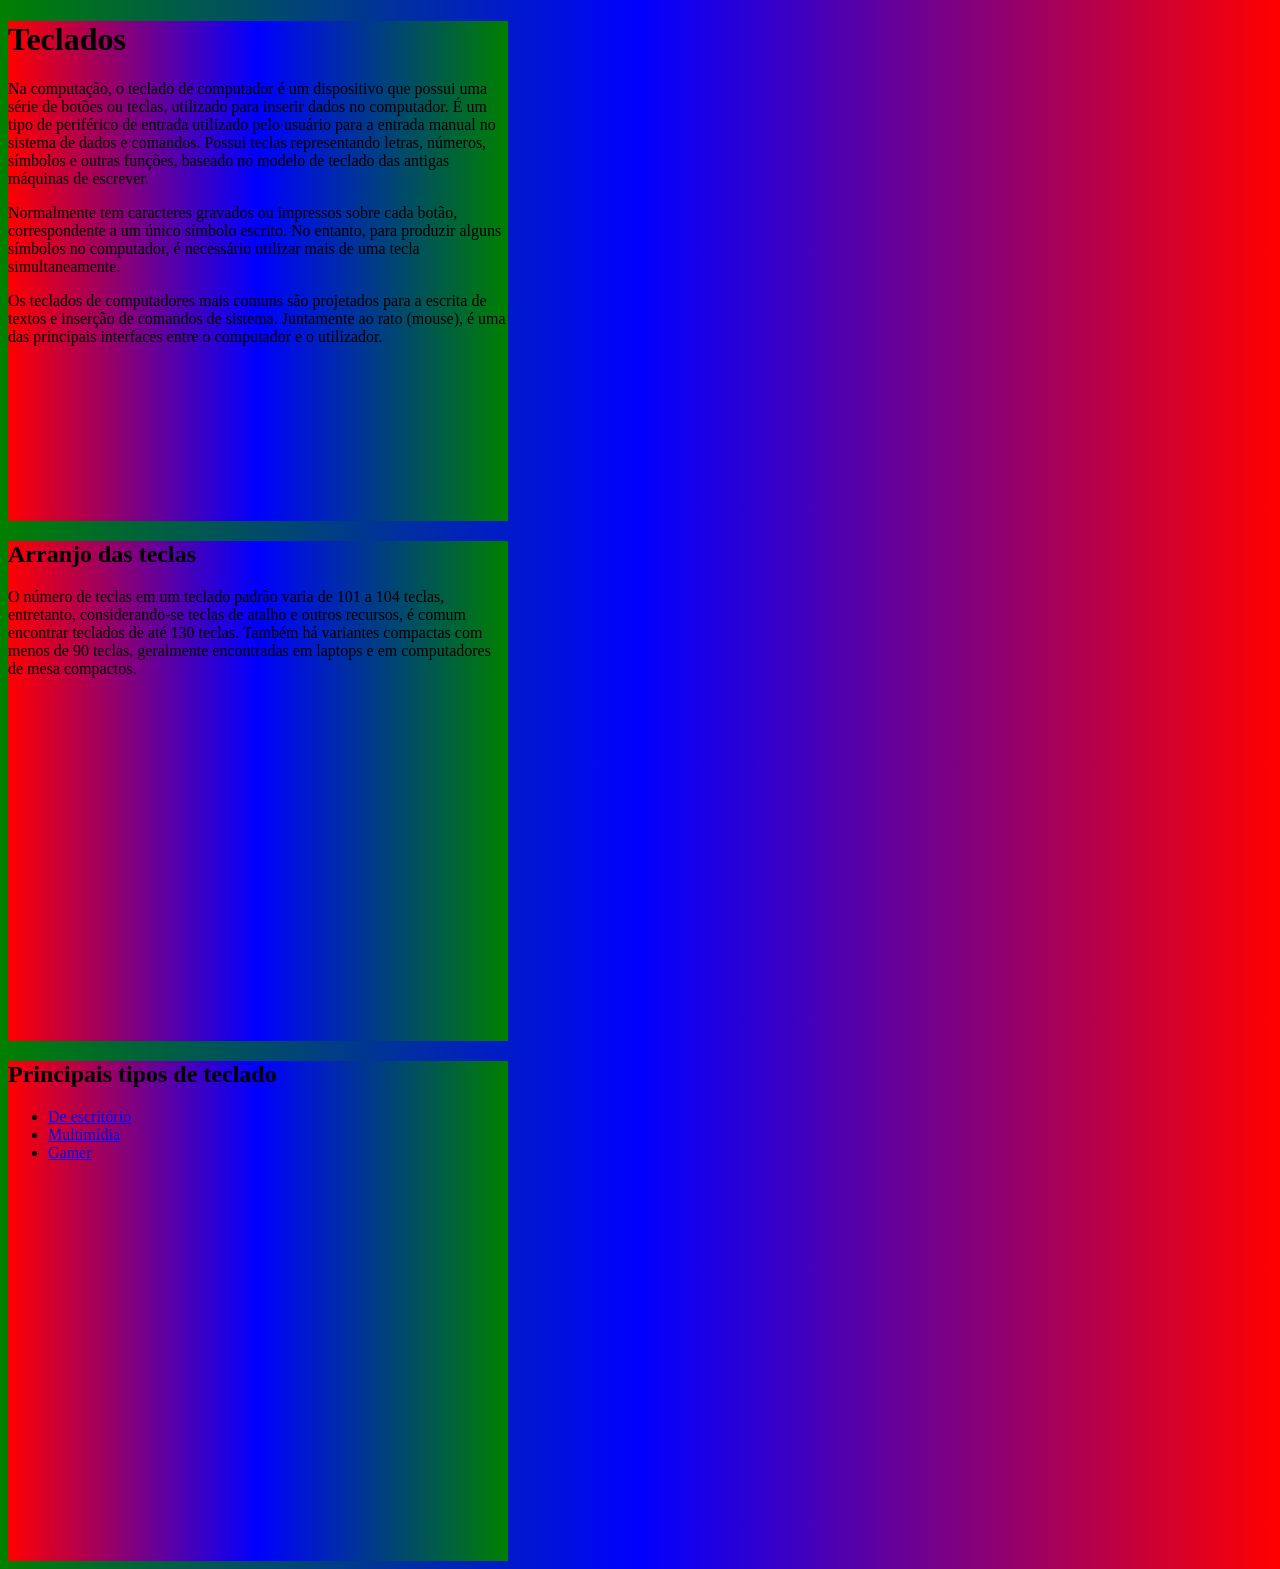
<file: CSS Basíco/index.html>
<!DOCTYPE html>
<html lang="pt-br">
<head>
    <meta charset="UTF-8">
    <title>CSS</title>
    <link rel="stylesheet" href="style.css"> <!-- Vincula o arquivo CSS externo ao documento HTML -->

</head>
<body>
    <div>
        <h1>Teclados</h1>    
        <p >
            Na computação, o teclado de computador é um dispositivo 
            que possui uma série de botões ou teclas, 
            utilizado para inserir dados no computador. É um tipo 
            de periférico de entrada utilizado pelo usuário 
            para a entrada manual no sistema de dados e comandos. 
            Possui teclas representando letras, números, símbolos 
            e outras funções, baseado no modelo de teclado 
            das antigas máquinas de escrever. 
        </p>
        <p>
            Normalmente tem caracteres gravados ou impressos sobre cada 
            botão, correspondente a um único símbolo escrito. No entanto, 
            para produzir alguns símbolos no computador, é necessário utilizar 
            mais de uma tecla simultaneamente.
        </p>
        <p>
            Os teclados de computadores mais comuns são projetados para a escrita 
            de textos e inserção de comandos de sistema. Juntamente ao rato (mouse), 
            é uma das principais interfaces entre o computador e o utilizador.
        </p>
    </div>
    <div>
        <h2>Arranjo das teclas</h2>
        <p>
            O número de teclas em um teclado padrão varia de 101 a 104 teclas, 
            entretanto, considerando-se teclas de atalho e outros recursos, é 
            comum encontrar teclados de até 130 teclas. Também há variantes 
            compactas com menos de 90 teclas, geralmente encontradas em laptops 
            e em computadores de mesa compactos.
        </p>
    </div>
    <div>
        <h2>Principais tipos de teclado</h2>
        <ul>
            <li><a href="./simples.html">De escritório</a> </li>
            <li><a href="./multimidia.html">Multimídia</a> </li>
            <li><a href="./gamer.html">Gamer</a> </li>
        </ul>
    </div>
</body>
</html>
</file>
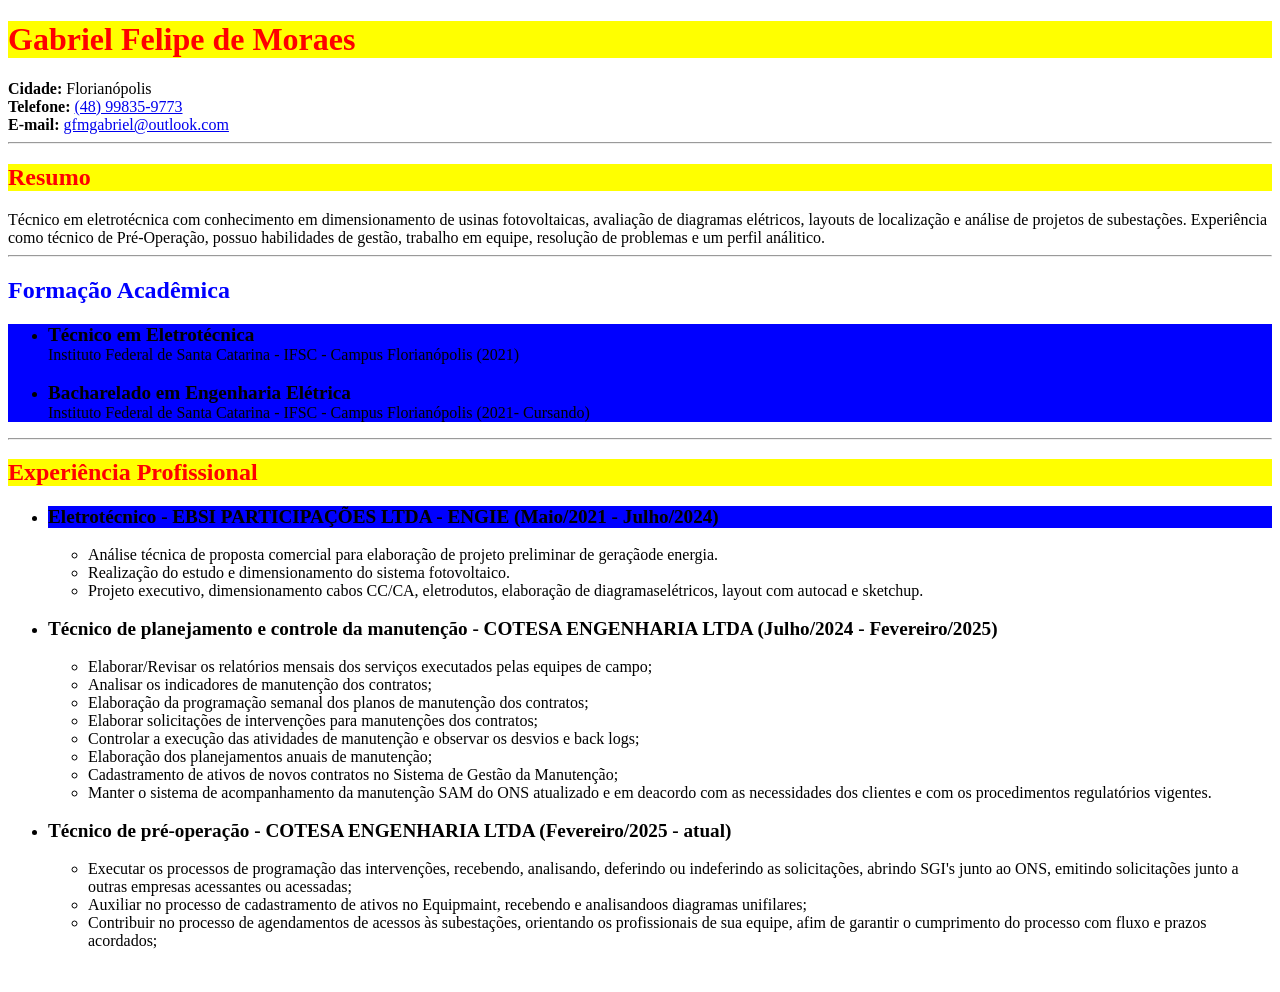
<file: Currículo HTML/Index.html>
<!DOCTYPE html>
<html>

<head>
    <title>Meu Currículo</title>
    <meta charset="UTF-8" />
   <link rel="stylesheet" href="style.css"> <!-- Vincula o arquivo CSS externo ao documento HTML -->
</head>

<body>

    <h1>Gabriel Felipe de Moraes</h1>
    <b>Cidade:</b> Florianópolis <br>
    <b>Telefone:</b> <a href="tel:48998359773">(48) 99835-9773</a> <br>
    <b>E-mail:</b> <a href="mailto:gfmgabriel@outlook.com">gfmgabriel@outlook.com</a>
    <hr>
    <h2>Resumo</h2>
    Técnico em eletrotécnica com conhecimento em dimensionamento de usinas
    fotovoltaicas, avaliação de diagramas elétricos,
    layouts de localização e análise de projetos de subestações.
    Experiência como técnico de Pré-Operação, possuo habilidades de gestão,
    trabalho em equipe, resolução de problemas e um perfil análitico.
    <hr>
    <h2 id ="formacao">Formação Acadêmica  </h2>
    <ul class="fundo-azul">
        <li><big><b>Técnico em Eletrotécnica</b></big></li>
        Instituto Federal de Santa Catarina - IFSC - Campus Florianópolis (2021)
        <br>
        <br>
        <li><big><b>Bacharelado em Engenharia Elétrica</b></big></li>
        Instituto Federal de Santa Catarina - IFSC - Campus Florianópolis (2021- Cursando)
    </ul>
    <hr>
    <h2>Experiência Profissional</h2>
    <ul>
        <li class="fundo-azul"><big><b>Eletrotécnico - EBSI PARTICIPAÇÕES LTDA - ENGIE
                    (Maio/2021 - Julho/2024)</b></big></li>
        <br>
        <ul>
            <li>Análise técnica de proposta comercial para elaboração de projeto preliminar de geraçãode energia.</li>
            <li>Realização do estudo e dimensionamento do sistema fotovoltaico.</li>
            <li>Projeto executivo, dimensionamento cabos CC/CA, eletrodutos, elaboração de diagramaselétricos,
                layout com autocad e sketchup.</li>
        </ul>
        <br>
        <li><big><b>Técnico de planejamento e controle da manutenção - COTESA ENGENHARIA LTDA
                    (Julho/2024 - Fevereiro/2025)</b></big></li>
        <br>
        <ul>
            <li>Elaborar/Revisar os relatórios mensais dos serviços executados pelas equipes de campo;</li>
            <li>Analisar os indicadores de manutenção dos contratos;</li>
            <li>Elaboração da programação semanal dos planos de manutenção dos contratos;</li>
            <li>Elaborar solicitações de intervenções para manutenções dos contratos;</li>
            <li>Controlar a execução das atividades de manutenção e observar os desvios e back logs;</li>
            <li>Elaboração dos planejamentos anuais de manutenção;</li>
            <li>Cadastramento de ativos de novos contratos no Sistema de Gestão da Manutenção;</li>
            <li>Manter o sistema de acompanhamento da manutenção SAM do ONS atualizado e em deacordo
                com as necessidades dos clientes e com os procedimentos regulatórios vigentes.</li>
        </ul>
        <br>
        <li><big><b>Técnico de pré-operação - COTESA ENGENHARIA LTDA
                    (Fevereiro/2025 - atual)</b></big></li>
        <br>
        <ul>
            <li>Executar os processos de programação das intervenções, recebendo, analisando,
                deferindo ou indeferindo as solicitações, abrindo SGI's junto ao ONS,
                emitindo solicitações junto a outras empresas acessantes ou acessadas;</li>
            <li>Auxiliar no processo de cadastramento de ativos no Equipmaint,
                recebendo e analisandoos diagramas unifilares;</li>
            <li>Contribuir no processo de agendamentos de acessos às subestações,
                orientando os profissionais de sua equipe, afim de garantir o cumprimento
                do processo com fluxo e prazos acordados;</li>
        </ul>
    </ul>
    <br>
</body>

</html>
</file>
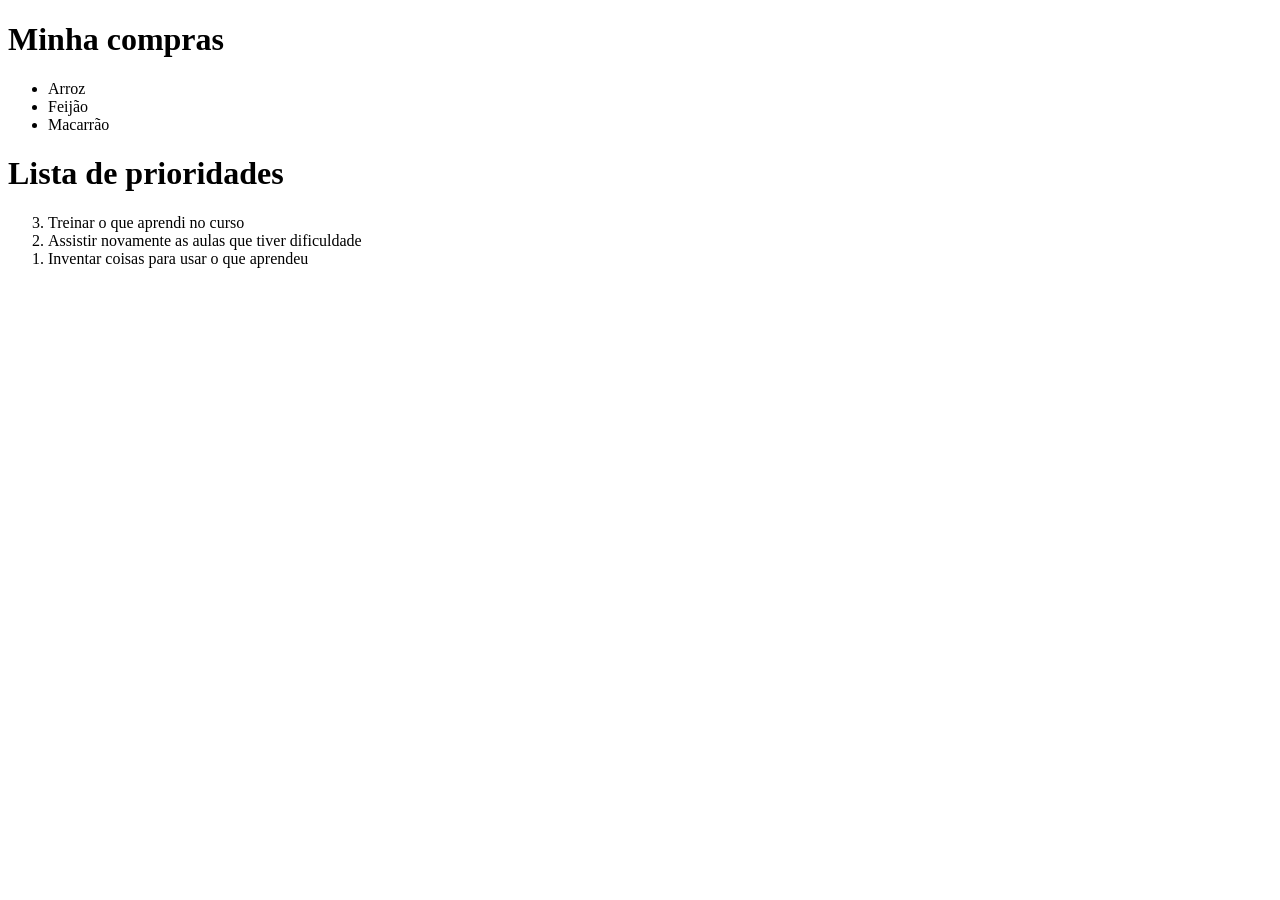
<file: HTML Básico/Index.html>
<!DOCTYPE html>
<html>

<head>
    <title>Minha Página</title>
    <meta charset="UTF-8" />
</head>

<body>

    <h1>Minha compras</h1>

    <ul>
        <li>Arroz</li>
        <li>Feijão</li>
        <li>Macarrão</li>
    </ul>

    <h1> Lista de prioridades</h1>

    <ol reversed>
        <li>Treinar o que aprendi no curso</li>
        <li>Assistir novamente as aulas que tiver dificuldade</li>
        <li>Inventar coisas para usar o que aprendeu</li>
    </ol>
</body>

</html>
</file>
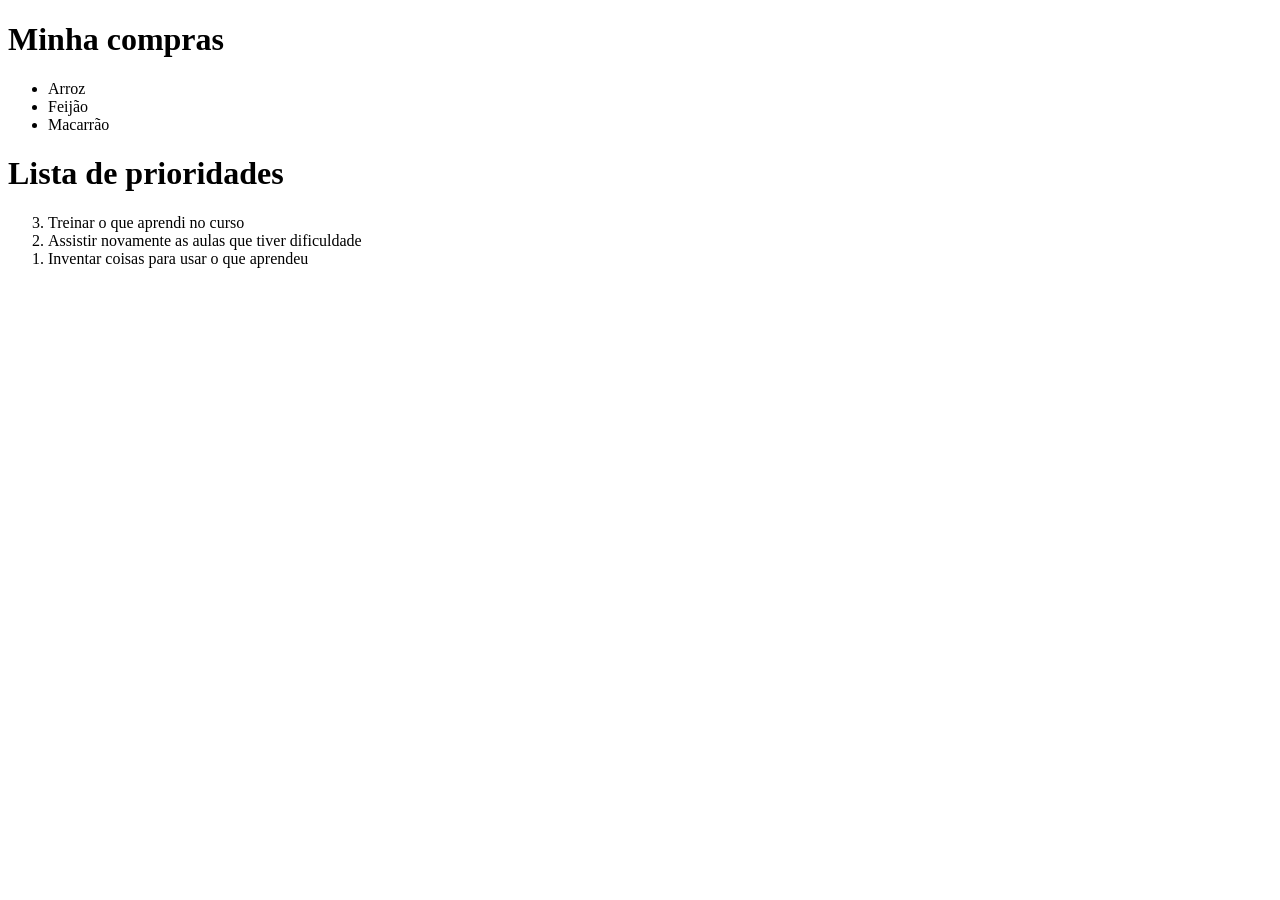
<file: HTML/Index.html>
<!DOCTYPE html>
<html>

<head>
    <title>Minha Página</title>
    <meta charset="UTF-8" />
    <meta name="viewport" content="width=device-width, initial-scale=1.0" />
</head>

<body>

    <h1>Minha compras</h1>

    <ul>
        <li>Arroz</li>
        <li>Feijão</li>
        <li>Macarrão</li>
    </ul>

    <h1> Lista de prioridades</h1>

    <ol reversed>
        <li>Treinar o que aprendi no curso</li>
        <li>Assistir novamente as aulas que tiver dificuldade</li>
        <li>Inventar coisas para usar o que aprendeu</li>
    </ol>
</body>

</html>
</file>
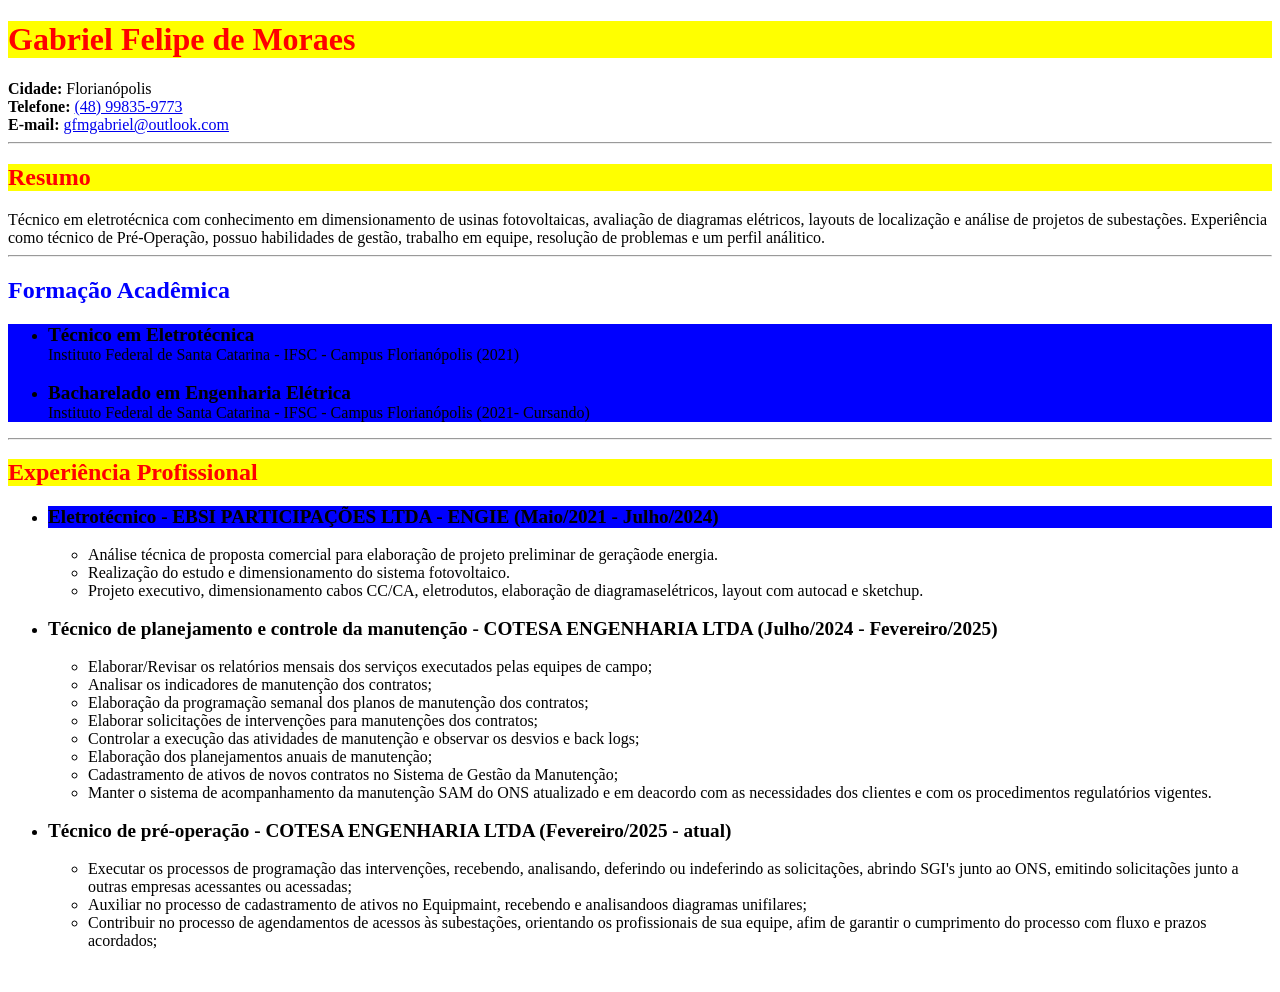
<file: PROJETOS/CurrículoHTML/Index.html>
<!DOCTYPE html>
<html lang="pt-br">

<head>
    <title>Meu Currículo</title>
    <meta charset="UTF-8" />
   <link rel="stylesheet" href="style.css"> <!-- Vincula o arquivo CSS externo ao documento HTML -->
</head>

<body>

    <h1>Gabriel Felipe de Moraes</h1>
    <b>Cidade:</b> Florianópolis <br>
    <b>Telefone:</b> <a href="tel:48998359773">(48) 99835-9773</a> <br>
    <b>E-mail:</b> <a href="mailto:gfmgabriel@outlook.com">gfmgabriel@outlook.com</a>
    <hr>
    <h2>Resumo</h2>
    Técnico em eletrotécnica com conhecimento em dimensionamento de usinas
    fotovoltaicas, avaliação de diagramas elétricos,
    layouts de localização e análise de projetos de subestações.
    Experiência como técnico de Pré-Operação, possuo habilidades de gestão,
    trabalho em equipe, resolução de problemas e um perfil análitico.
    <hr>
    <h2 id ="formacao">Formação Acadêmica  </h2>
    <ul class="fundo-azul">
        <li><big><b>Técnico em Eletrotécnica</b></big></li>
        Instituto Federal de Santa Catarina - IFSC - Campus Florianópolis (2021)
        <br>
        <br>
        <li><big><b>Bacharelado em Engenharia Elétrica</b></big></li>
        Instituto Federal de Santa Catarina - IFSC - Campus Florianópolis (2021- Cursando)
    </ul>
    <hr>
    <h2>Experiência Profissional</h2>
    <ul>
        <li class="fundo-azul"><big><b>Eletrotécnico - EBSI PARTICIPAÇÕES LTDA - ENGIE
                    (Maio/2021 - Julho/2024)</b></big></li>
        <br>
        <ul>
            <li>Análise técnica de proposta comercial para elaboração de projeto preliminar de geraçãode energia.</li>
            <li>Realização do estudo e dimensionamento do sistema fotovoltaico.</li>
            <li>Projeto executivo, dimensionamento cabos CC/CA, eletrodutos, elaboração de diagramaselétricos,
                layout com autocad e sketchup.</li>
        </ul>
        <br>
        <li><big><b>Técnico de planejamento e controle da manutenção - COTESA ENGENHARIA LTDA
                    (Julho/2024 - Fevereiro/2025)</b></big></li>
        <br>
        <ul>
            <li>Elaborar/Revisar os relatórios mensais dos serviços executados pelas equipes de campo;</li>
            <li>Analisar os indicadores de manutenção dos contratos;</li>
            <li>Elaboração da programação semanal dos planos de manutenção dos contratos;</li>
            <li>Elaborar solicitações de intervenções para manutenções dos contratos;</li>
            <li>Controlar a execução das atividades de manutenção e observar os desvios e back logs;</li>
            <li>Elaboração dos planejamentos anuais de manutenção;</li>
            <li>Cadastramento de ativos de novos contratos no Sistema de Gestão da Manutenção;</li>
            <li>Manter o sistema de acompanhamento da manutenção SAM do ONS atualizado e em deacordo
                com as necessidades dos clientes e com os procedimentos regulatórios vigentes.</li>
        </ul>
        <br>
        <li><big><b>Técnico de pré-operação - COTESA ENGENHARIA LTDA
                    (Fevereiro/2025 - atual)</b></big></li>
        <br>
        <ul>
            <li>Executar os processos de programação das intervenções, recebendo, analisando,
                deferindo ou indeferindo as solicitações, abrindo SGI's junto ao ONS,
                emitindo solicitações junto a outras empresas acessantes ou acessadas;</li>
            <li>Auxiliar no processo de cadastramento de ativos no Equipmaint,
                recebendo e analisandoos diagramas unifilares;</li>
            <li>Contribuir no processo de agendamentos de acessos às subestações,
                orientando os profissionais de sua equipe, afim de garantir o cumprimento
                do processo com fluxo e prazos acordados;</li>
        </ul>
    </ul>
    <br>
</body>

</html>
</file>
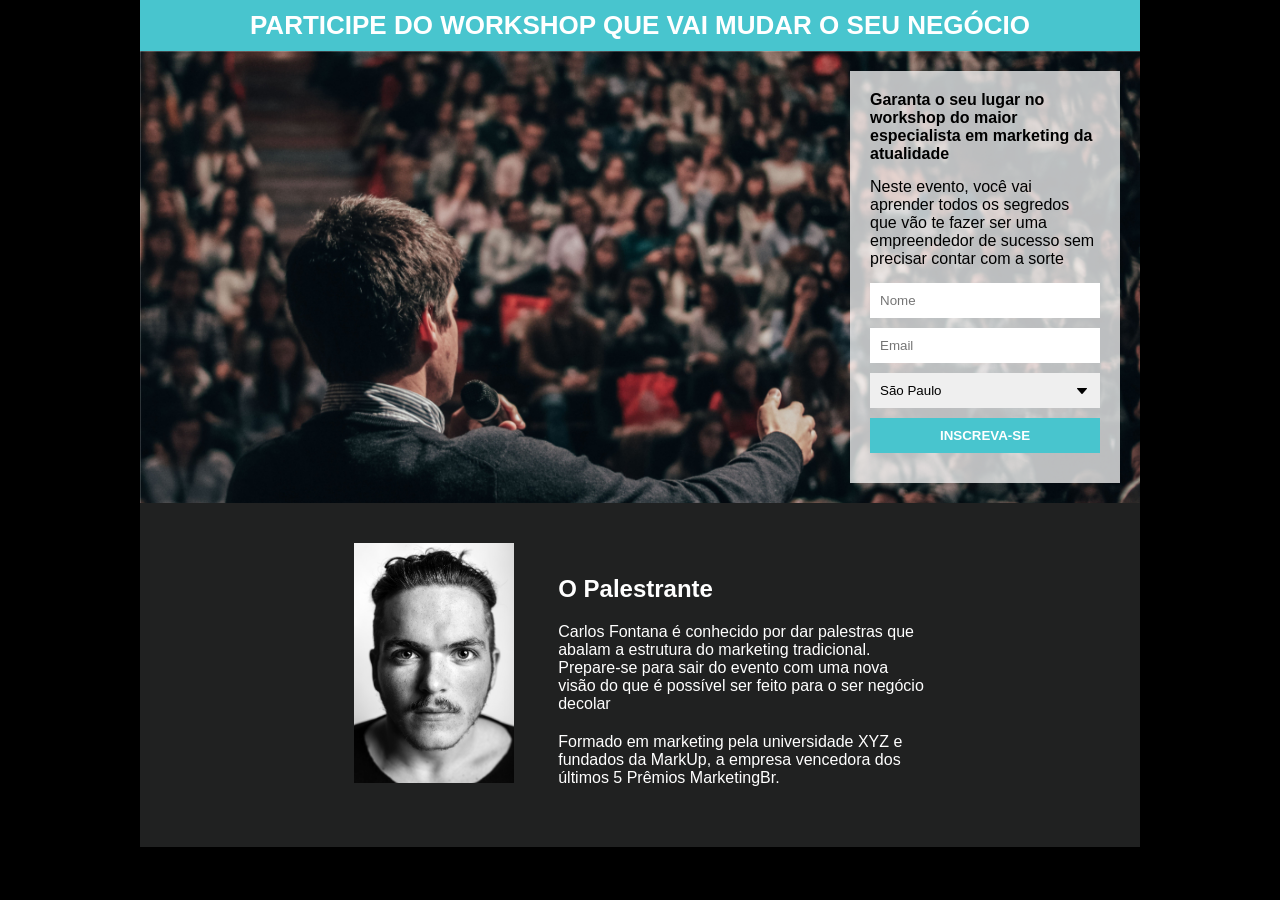
<file: PROJETOS/PaginaDeCaptura/index.html>
<!DOCTYPE html>
<html lang="pt-br">

<head>
    <meta charset="UTF-8">
    <meta name="viewport" content="width=device-width, initial-scale=1.0">
    <link rel="shortcut icon" href="imagens/ico.png" type="image/x-icon">
    <link rel="stylesheet" href="style.css">
    <title>Workshop</title>
</head>

<body>
    <div class="container">
        <header>
            <h1 class="title">PARTICIPE DO WORKSHOP QUE VAI MUDAR O SEU NEGÓCIO</h1>
        </header>
        <section>
            <div class="formContainer">
                <h2>Garanta o seu lugar no workshop do maior especialista em marketing da atualidade</h2>
                <p>Neste evento, você vai aprender todos os segredos que vão te fazer ser uma empreendedor de
                    sucesso
                    sem precisar contar com a sorte</p>
                <form>
                    <input type="text" name="nome" placeholder="Nome">
                    <input type="email" name="email" placeholder="Email">
                    <select>
                        <option value="SP">São Paulo</option>
                        <option value="RJ">Rio de Janeiro</option>
                        <option value="SC">Santa Catarina</option>
                        <option value="MG">Minas Gerais</option>
                    </select>
                    <input type="submit" value="INSCREVA-SE">
                </form>
            </div>
        </section>
        <footer>
            <img class="picture" src="imagens/face.jpg">
            <div class="description">
                <h3>O Palestrante</h3>
                <p>Carlos Fontana é conhecido por dar palestras que abalam a estrutura do marketing tradicional. Prepare-se para sair do evento com uma nova visão do que é possível ser feito para o ser negócio decolar</p>
                <p>Formado em marketing pela universidade XYZ e fundados da MarkUp, a empresa vencedora dos últimos 5 Prêmios MarketingBr.</p>

            </div>

        </footer>
    </div>
</body>

</html>
</file>
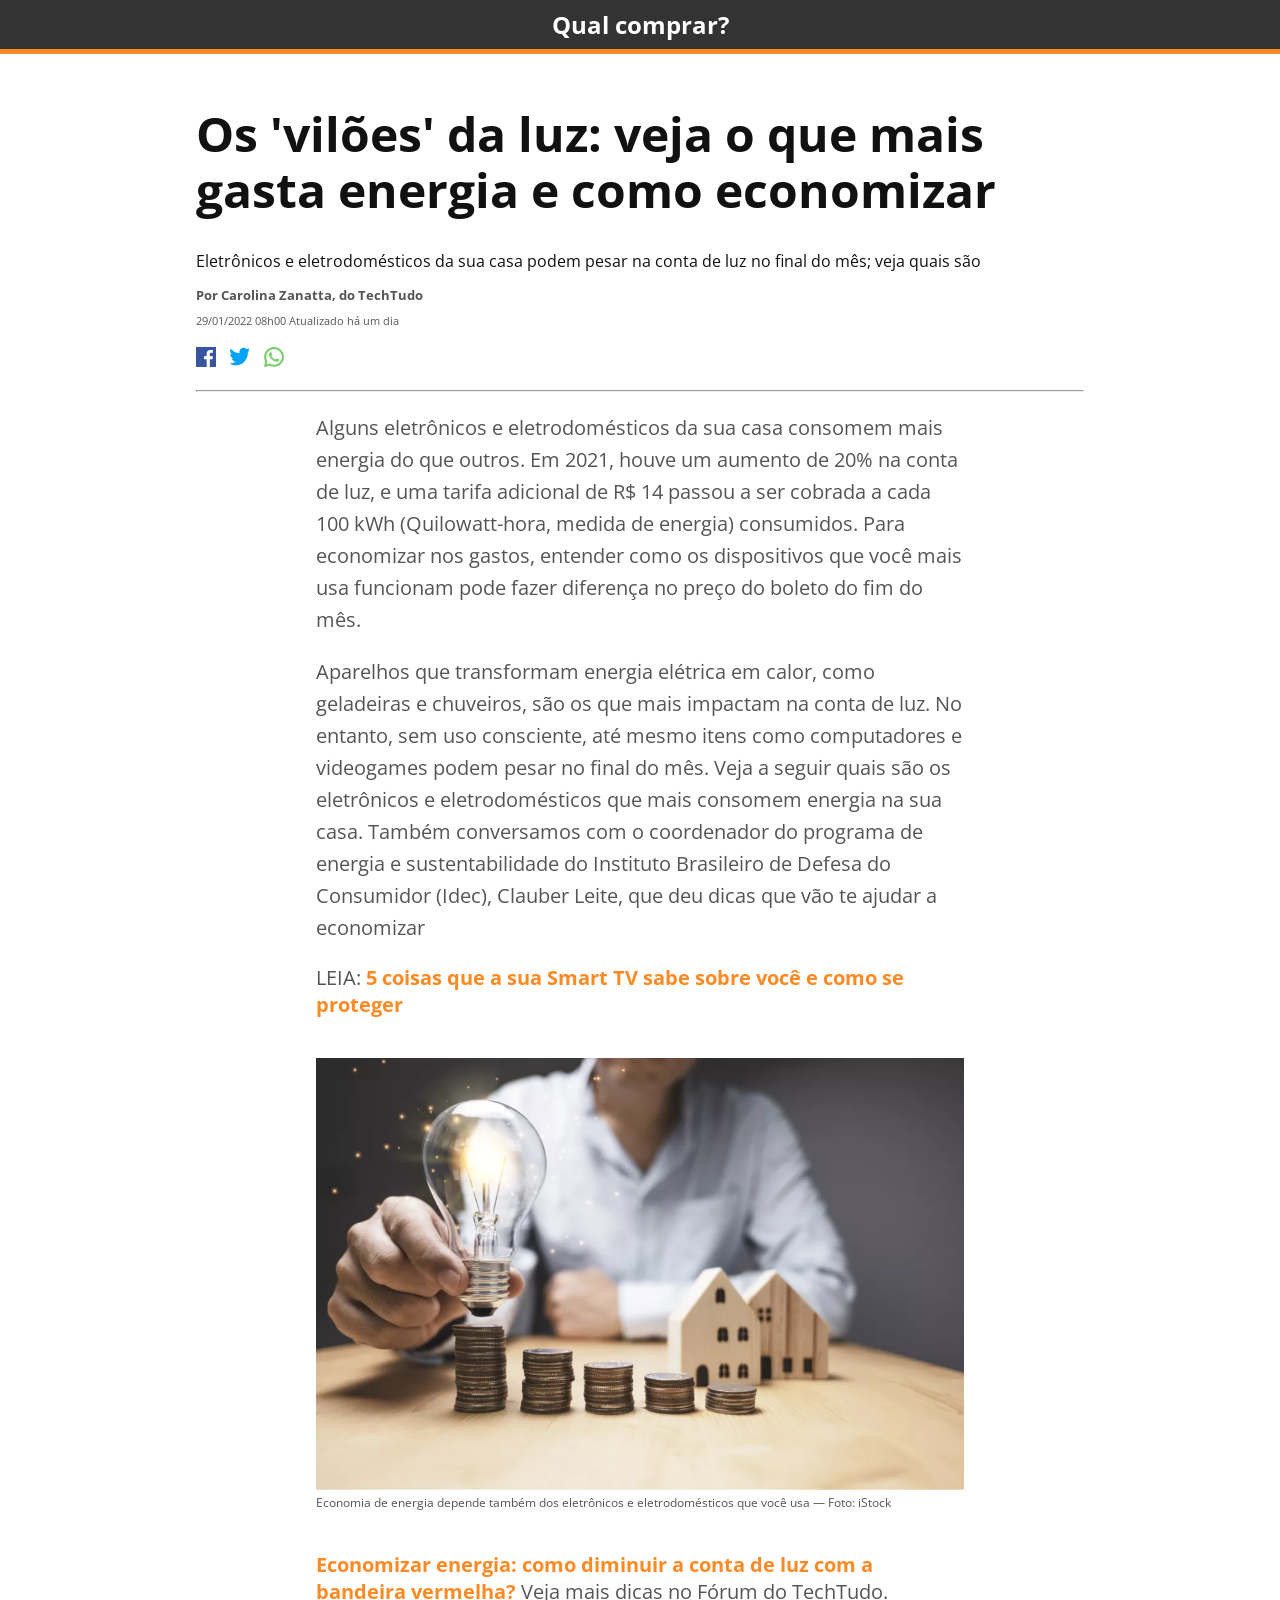
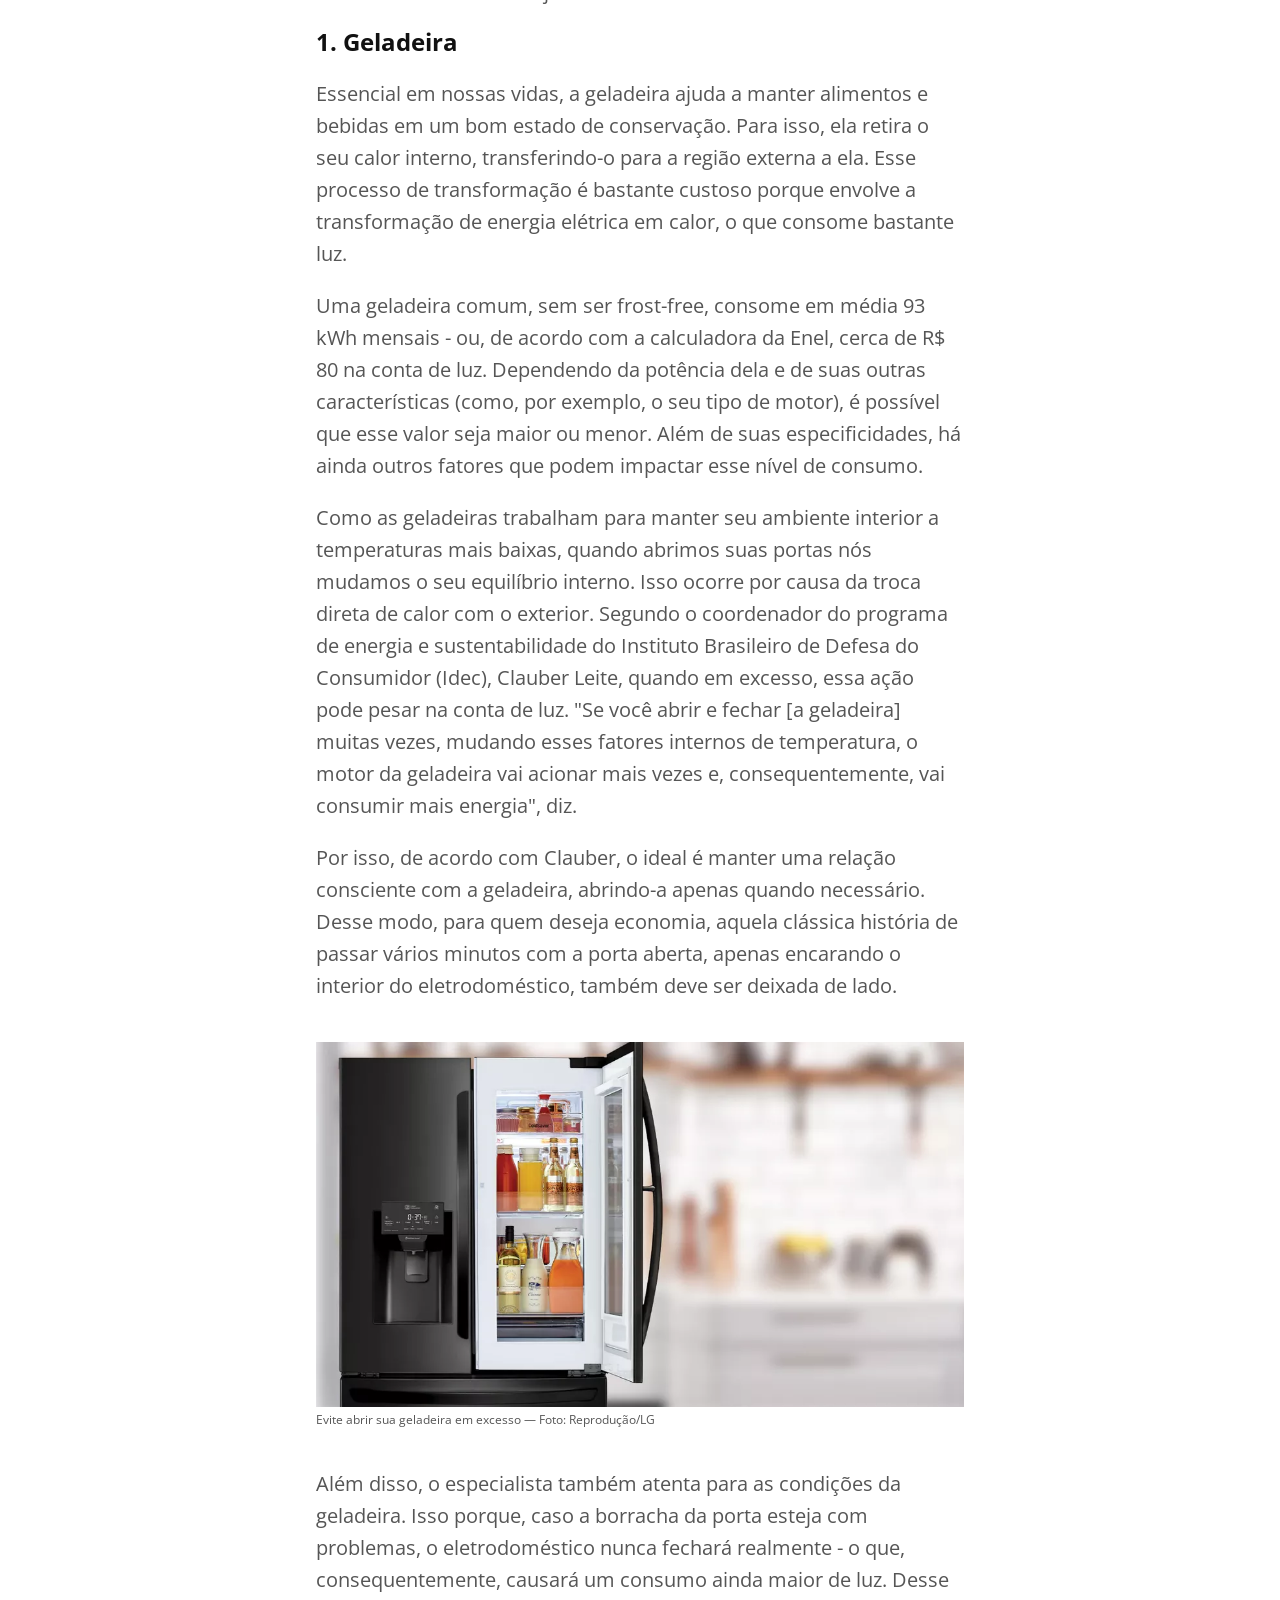
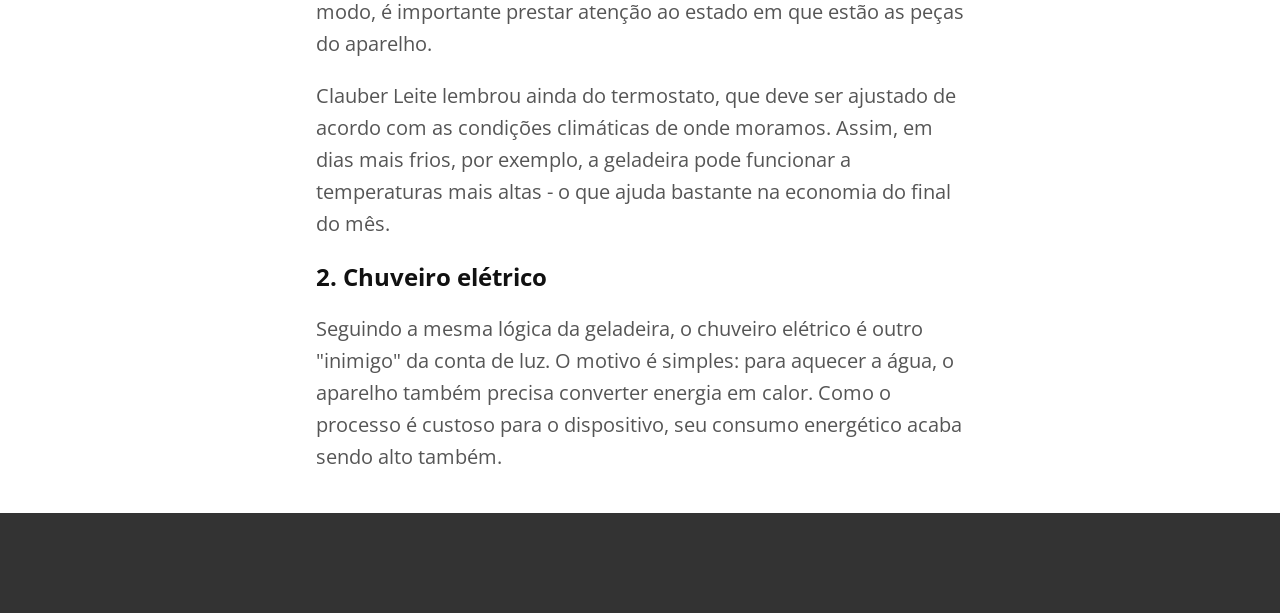
<file: PROJETOS/PaginaDeConteudo/index.html>
<!DOCTYPE html>
<html lang="pt-br">

<head>
    <meta charset="UTF-8">
    <meta name="viewport" content="width=device-width, initial-scale=1.0">
    <title>Página de conteúdo</title>
    <link rel="stylesheet" href="style.css">
    <link rel="preconnect" href="https://fonts.googleapis.com">
    <link rel="preconnect" href="https://fonts.gstatic.com" crossorigin>
    <link href="https://fonts.googleapis.com/css2?family=Open+Sans:ital,wght@0,300..800;1,300..800&display=swap"
        rel="stylesheet">

</head>

<body>
    <div class="top-bar">Qual comprar?</div>
    <div class="container">
        <div class="header">
            <h1 class="headline">Os 'vilões' da luz: veja o que mais gasta energia e como economizar</h1>
            <h2 class="subtitle">
                Eletrônicos e eletrodomésticos da sua casa podem pesar na conta de luz no final do mês;
                veja quais são
            </h2>

            <div>
                <div class="author">
                    Por Carolina Zanatta, do TechTudo
                </div>
                <small>
                    <sub>
                        29/01/2022 08h00 Atualizado há um dia
                    </sub>
                </small>
            </div>
            <div class="social-icons">
                <a href="#"></a>
                <img class="social-icon" src="images/facebook.png"
                    alt="Ícone facebook">
                <a href="#"></a>
                <img class="social-icon" src="images/twitter.png" alt="Ícone twitter">
                <a href="#"></a>
                <img class="social-icon" src="images/whatsapp.png"
                    alt="Ícone whatsapp">
            </div>
            <hr>
        </div>
        <div class="content">
            <p>
                Alguns eletrônicos e eletrodomésticos da sua casa consomem mais
                energia do que outros. Em 2021, houve um aumento de 20% na conta
                de luz, e uma tarifa adicional de R$ 14 passou a ser cobrada a cada 100
                kWh (Quilowatt-hora, medida de energia) consumidos. Para
                economizar nos gastos, entender como os dispositivos que você mais
                usa funcionam pode fazer diferença no preço do boleto do fim do mês.
            </p>
            <p>
                Aparelhos que transformam energia elétrica em calor, como geladeiras
                e chuveiros, são os que mais impactam na conta de luz. No entanto,
                sem uso consciente, até mesmo itens como computadores e
                videogames podem pesar no final do mês. Veja a seguir quais são os
                eletrônicos e eletrodomésticos que mais consomem energia na sua
                casa. Também conversamos com o coordenador do programa de
                energia e sustentabilidade do Instituto Brasileiro de Defesa do
                Consumidor (Idec), Clauber Leite, que deu dicas que vão te ajudar a
                economizar
            </p>
            <div class="cta">
                LEIA:
                <a href="#">5 coisas que a sua Smart TV sabe sobre você e como se proteger</a>
            </div>
            <figure class="imagem">
                <img src="images/moedas.png" alt="moedas">
                <figcaption>
                    Economia de energia depende também dos eletrônicos e eletrodomésticos que você usa — Foto: iStock
                </figcaption>
            </figure>
            <div class="cta">
                <a href="#">
                    Economizar energia: como diminuir a conta de luz com a bandeira
                    vermelha?
                </a>
                Veja mais dicas no Fórum do TechTudo.
            </div>
            <h2>
                1. Geladeira
            </h2>
            <p>
                Essencial em nossas vidas, a geladeira ajuda a manter alimentos e
                bebidas em um bom estado de conservação. Para isso, ela retira o seu
                calor interno, transferindo-o para a região externa a ela. Esse processo
                de transformação é bastante custoso porque envolve a transformação
                de energia elétrica em calor, o que consome bastante luz.
            </p>
            <p>
                Uma geladeira comum, sem ser frost-free, consome em média 93 kWh
                mensais - ou, de acordo com a calculadora da Enel, cerca de R$ 80 na
                conta de luz. Dependendo da potência dela e de suas outras
                características (como, por exemplo, o seu tipo de motor), é possível
                que esse valor seja maior ou menor. Além de suas especificidades, há
                ainda outros fatores que podem impactar esse nível de consumo.
            </p>
            <p>
                Como as geladeiras trabalham para manter seu ambiente interior a
                temperaturas mais baixas, quando abrimos suas portas nós mudamos
                o seu equilíbrio interno. Isso ocorre por causa da troca direta de calor
                com o exterior. Segundo o coordenador do programa de energia e
                sustentabilidade do Instituto Brasileiro de Defesa do Consumidor
                (Idec), Clauber Leite, quando em excesso, essa ação pode pesar na
                conta de luz. "Se você abrir e fechar [a geladeira] muitas vezes,
                mudando esses fatores internos de temperatura, o motor da geladeira
                vai acionar mais vezes e, consequentemente, vai consumir mais
                energia", diz.
            </p>
            <p>
                Por isso, de acordo com Clauber, o ideal é manter uma relação
                consciente com a geladeira, abrindo-a apenas quando necessário.
                Desse modo, para quem deseja economia, aquela clássica história de
                passar vários minutos com a porta aberta, apenas encarando o interior
                do eletrodoméstico, também deve ser deixada de lado.
            </p>
            <figure>
                <img src="images/geladeira.png" alt="geladeira">
                <figcaption>
                    Evite abrir sua geladeira em excesso — Foto: Reprodução/LG
                </figcaption>
            </figure>
            <p>
                Além disso, o especialista também atenta para as condições da
                geladeira. Isso porque, caso a borracha da porta esteja com problemas,
                o eletrodoméstico nunca fechará realmente - o que,
                consequentemente, causará um consumo ainda maior de luz. Desse
                modo, é importante prestar atenção ao estado em que estão as peças
                do aparelho.
            </p>
            <p>
                Clauber Leite lembrou ainda do termostato, que deve ser ajustado de
                acordo com as condições climáticas de onde moramos. Assim, em dias
                mais frios, por exemplo, a geladeira pode funcionar a temperaturas
                mais altas - o que ajuda bastante na economia do final do mês.
            </p>
            <h2>
                2. Chuveiro elétrico
            </h2>
            <p>
                Seguindo a mesma lógica da geladeira, o chuveiro elétrico é outro
                "inimigo" da conta de luz. O motivo é simples: para aquecer a água, o
                aparelho também precisa converter energia em calor. Como o
                processo é custoso para o dispositivo, seu consumo energético acaba
                sendo alto também.
            </p>
        </div>
    </div>
    <div class="footer"></div>

</body>

</html>
</file>
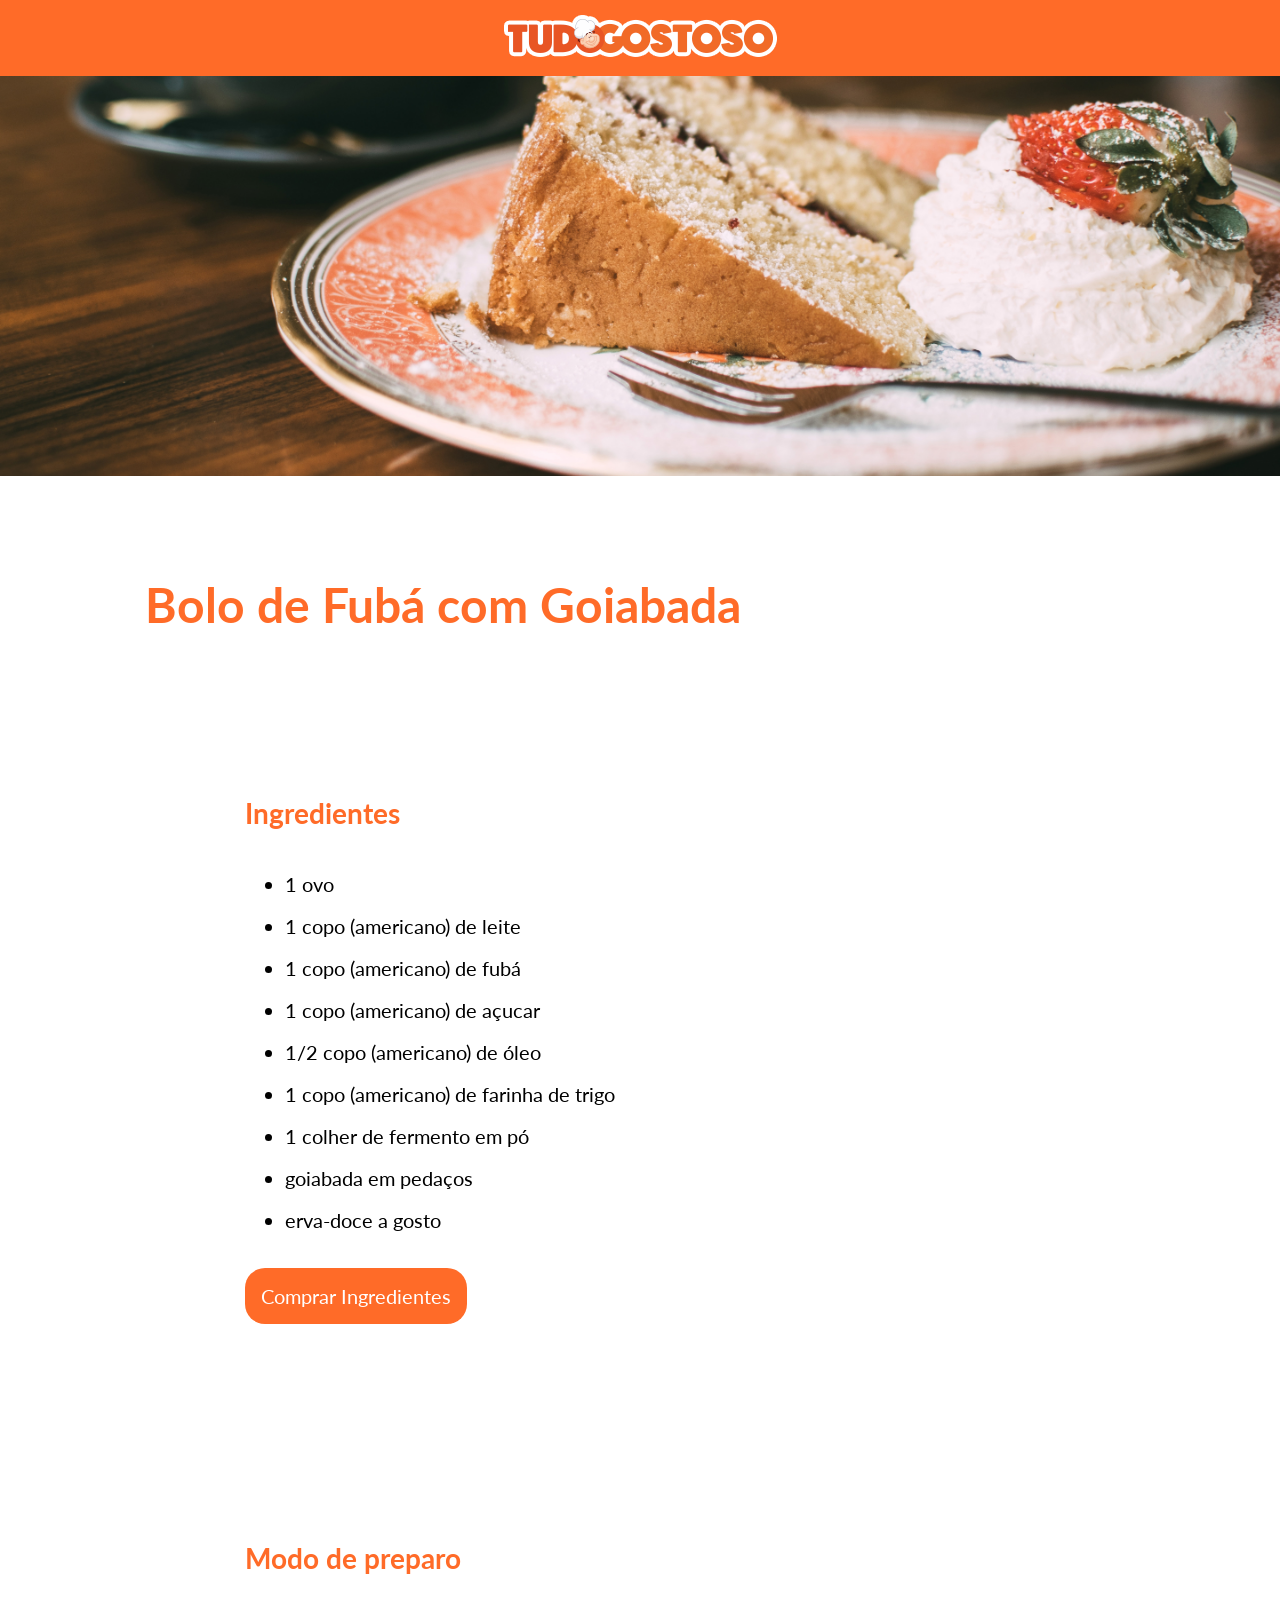
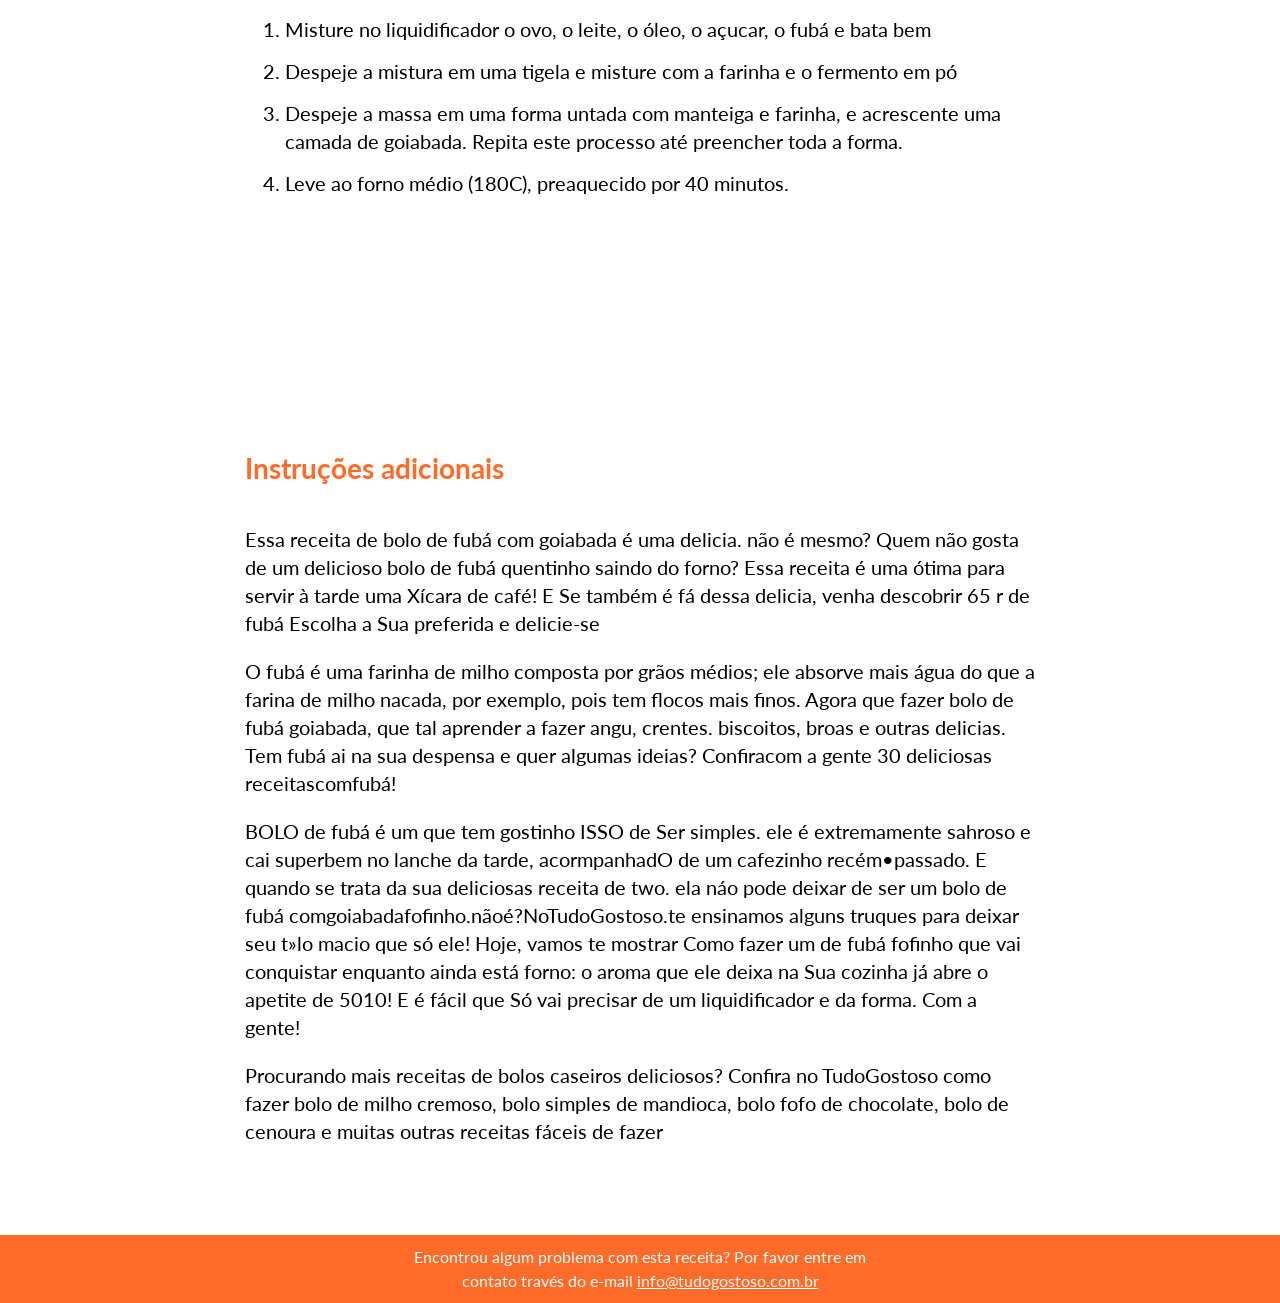
<file: PROJETOS/PaginaDeReceitas/index.html>
<!DOCTYPE html>
<html lang="pt-br">

<head>
    <meta charset="UTF-8">
    <meta name="viewport" content="width=device-width, initial-scale=1.0">
    <link rel="stylesheet" href="style.css">
    <link rel="preconnect" href="https://fonts.googleapis.com">
    <link rel="preconnect" href="https://fonts.gstatic.com" crossorigin>
    <link
        href="https://fonts.googleapis.com/css2?family=Lato:ital,wght@0,100;0,300;0,400;0,700;0,900;1,100;1,300;1,400;1,700;1,900&display=swap"
        rel="stylesheet">
    <title>Página de receitas</title>
</head>

<body>

    <div class="top-bar">
        <img src="images/logo_tudogostoso.png" alt="Logo Tudogostoso">
    </div>

    <div id="cabecalho"></div>

    <div class="conteudo">
        <h1>Bolo de Fubá com Goiabada</h1>
        <div class="cartao ingredientes">
            <h2>Ingredientes</h2>
            <ul class="lista-ingredientes">
                <li> 1 ovo </li>
                <li> 1 copo (americano) de leite </li>
                <li> 1 copo (americano) de fubá </li>
                <li> 1 copo (americano) de açucar </li>
                <li> 1/2 copo (americano) de óleo </li>
                <li> 1 copo (americano) de farinha de trigo </li>
                <li> 1 colher de fermento em pó </li>
                <li> goiabada em pedaços </li>
                <li> erva-doce a gosto </li>
            </ul>
            <a href="#" class="botao-comprar">Comprar Ingredientes</a>
        </div>
        
        <div class="cartao preparo">
            <h2>Modo de preparo</h2>
            <div class="lista-preparo">
                <ol>
                    <li> Misture no liquidificador o ovo, o leite, o óleo, o açucar, o fubá e bata bem </li>
                    <li> Despeje a mistura em uma tigela e misture com a farinha e o fermento em pó </li>
                    <li> Despeje a massa em uma forma untada com manteiga e farinha, e acrescente uma camada de
                        goiabada. Repita este processo até preencher toda a forma. </li>
                    <li> Leve ao forno médio (180C), preaquecido por 40 minutos. </li>
                </ol>
            </div>
        </div>
        <div class="cartao instrucoes">
            <h2> Instruções adicionais </h2>
            <p> Essa receita de bolo de fubá com goiabada é uma delicia. não é mesmo? Quem não gosta de
                um delicioso bolo de fubá quentinho saindo do forno? Essa receita é uma ótima para
                servir à tarde uma Xícara de café! E Se também é fá dessa delicia, venha
                descobrir 65 r de fubá Escolha a Sua preferida e delicie-se </p>
            <p> O fubá é uma farinha de milho composta por grãos médios; ele absorve mais água do que a
                farina de milho nacada, por exemplo, pois tem flocos mais finos. Agora que
                fazer bolo de fubá goiabada, que tal aprender a fazer angu, crentes. biscoitos,
                broas e outras delicias. Tem fubá ai na sua despensa e quer algumas ideias? Confiracom a
                gente 30 deliciosas receitascomfubá! </p>
            <p> BOLO de fubá é um que tem gostinho ISSO de Ser
                simples. ele é extremamente sahroso e cai superbem no lanche da tarde, acormpanhadO de
                um cafezinho recém•passado. E quando se trata da sua deliciosas receita de two. ela náo
                pode deixar de ser um bolo de fubá comgoiabadafofinho.nãoé?NoTudoGostoso.te
                ensinamos alguns truques para deixar seu t»lo macio que só ele! Hoje, vamos te mostrar
                Como fazer um de fubá fofinho que vai conquistar enquanto ainda está
                forno: o aroma que ele deixa na Sua cozinha já abre o apetite de 5010! E é fácil que
                Só vai precisar de um liquidificador e da forma. Com a gente! </p>
            <p> Procurando mais receitas de bolos caseiros deliciosos? Confira no TudoGostoso como fazer bolo de milho
                cremoso, bolo simples de mandioca, bolo fofo de chocolate, bolo de cenoura e muitas outras receitas
                fáceis de fazer </p>
        </div>
    </div>
    <div class="rodape">
        <p class="rodape-texto">Encontrou algum problema com esta receita? Por favor entre em contato través do e-mail <a class="text-white" href="mailto:info@tudogostoso.com.br">info@tudogostoso.com.br</a></p>
    </div>

</body>

</html>
</file>
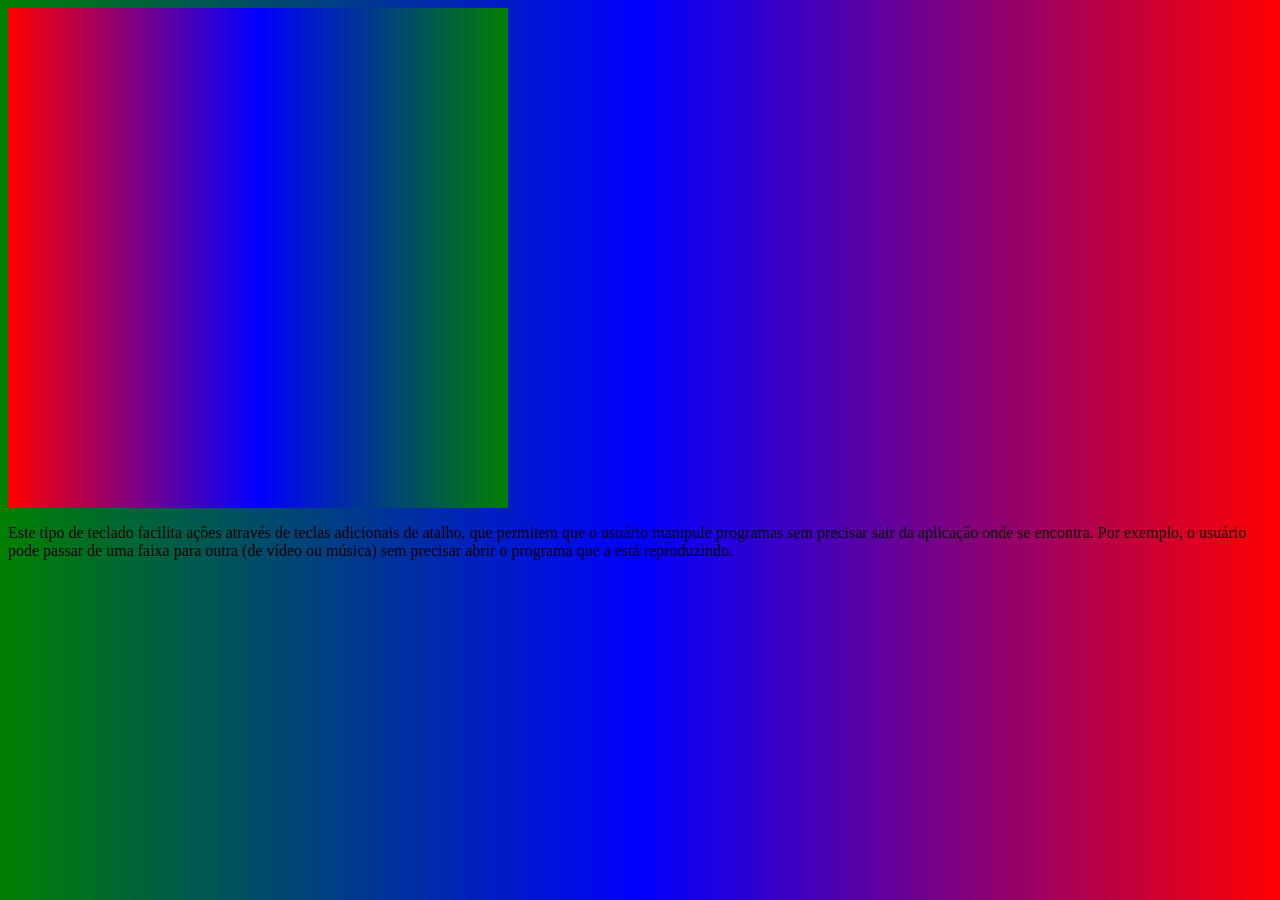
<file: CSS Basíco/multimidia.html>
<!DOCTYPE html>
<html lang="pt-br">
<head>
    <meta charset="UTF-8">
    <title>Multimídia</title>
    <link rel="stylesheet" href="style.css"> <!-- Vincula o arquivo CSS externo ao documento HTML -->
</head>
<body>

    <div> </div>
    
    <p> Este tipo de teclado facilita ações através de teclas 
        adicionais de atalho, que permitem que o usuário manipule 
        programas sem precisar sair da aplicação onde se encontra. 
        Por exemplo, o usuário pode passar de uma faixa para outra 
        (de vídeo ou música) sem precisar abrir o programa que a 
        está reproduzindo.
    </p>

</body>
</html>
</file>
<file: CSS Basíco/style.css>
div{
    width: 500px;
    height: 500px;
    background:linear-gradient(to left, green, blue,red)
}
body{
    background:linear-gradient(to right, green, blue,red)
}
</file>
<file: Currículo HTML/style.css>
h1,h2 {
    color: red;
    background-color: yellow;
}

#formacao {
    color: blue;
    background-color: transparent;
}
.fundo-azul {
    background-color: blue;
}
</file>
<file: PROJETOS/CurrículoHTML/style.css>
h1,h2 {
    color: red;
    background-color: yellow;
}

#formacao {
    color: blue;
    background-color: transparent;
}
.fundo-azul {
    background-color: blue;
}
</file>
<file: PROJETOS/PaginaDeCaptura/style.css>
@charset "UTF-8";

* {
    margin: 0px;
    padding: 0px;    
}
body {
    font-family: Arial, Helvetica, sans-serif;
    background-color: black;
}

.container {
    max-width: 1000px;
    margin: auto;
}

header {
    background-color: #48c5ce;
    text-align: center;
    color: white;
    padding: 10px;
}
.title{
    font-size: 26px;
}

section {
    padding: 20px;
    background-image:url("imagens/people.jpg");
    background-size: cover;
    overflow: hidden;
}

.formContainer {
    float: right;
    max-width: 230px;
    padding: 20px;
    background-color: #ffffffbb;
}

.formContainer > h2, p {
    margin-bottom: 15px;
}

h2 {
    font-size: 16px;
}

input, select {
    width: 100%;
    box-sizing:border-box;
    padding: 10px;
    border: none;
    margin-bottom: 10px;
}

input[type="submit"]{
    color: white;
    background-color: #48c5ce;
    font-weight: bold;
}

select {
    appearance: none;
    -moz-appearance: none;
    -webkit-appearance: none;
    background-image: url("imagens/arrow.jpg");
    background-repeat: no-repeat;
    background-position-x: calc(100% - 10px);
    background-position-y: center;
}

.picture {
    width: 160px;

}
footer{
    background-color: #202121;
    padding: 40px;
    text-align:center

}
.description {
    color: white;
    display: inline-block;
    text-align: left;
    max-width: 40%;
    margin-left: 40px
}

.description p, .description h3 {
    margin-bottom: 20px;

}

.description h3 {
    font-size: 24px;
}
</file>
<file: PROJETOS/PaginaDeConteudo/style.css>
@charset "UTF-8";

body{
    margin: 0;
    padding: 0;
    font-family: "Open Sans", Helvetica, Arial, sans-serif;
    color: #555;
}

h1,h2{
    color: #111
}

.top-bar {
  background-color: #333;
  padding: 8px;
  text-align: center;
  color: white;
  border-bottom: 5px solid #fd8a24;
  font-size: 24px;
  font-weight: bold;
}

.container {
    max-width: 888px;
    margin: auto;
    padding: 20px;

}

.headline {
    font-size: 48px;
    line-height: 56px;
}

.subtitle {
    font-weight: normal;
    font-size: 16px;
}

.author {
    font-weight: bold;
    font-size: 0.8em;

}
.social-icons {
    margin-top: 10px;

}
.social-icon {
    width: 20px;
    padding: 10px 10px 10px 0px;

}

a {
    text-decoration: none;
    color: #fd8a24;
    font-weight: bold;
}

.content {
    max-width: 648px;
    margin: auto;
}

p {
    font-size: 20px;
    line-height: 32px
}

.cta {
    font-size: 20px
}

figure {
    padding: 0px;
    margin: 40px 0px;
    font-size: 12px;
}

figure>img {
    width: 100%;
}

.footer {
    background-color: #333;
    height: 100px
}
</file>
<file: PROJETOS/PaginaDeReceitas/style.css>
@charset "UTF-8";

body {
    margin: 0px;
    padding: 0px;
    font-family: "lato", arial, helvetica, sans-serif;
    font-size: 20px;
}

.top-bar {
    background-color: #ff6b28;
    text-align: center;
    padding: 15px;
}

#cabecalho {
    background:url("images/hero_bolo.jpg");
    height: 400px;
    background-size: cover;
    background-position: center;
}

.conteudo {
    max-width: 990px;
    margin: auto;
    padding: 0px 40px;
    margin-top: 100px;
}

h1, h2, h3, h4, h5, h6 {
    color: #ff6b28;
}

h1 {
    font-size: 48px;
}

h2 {
    font-size: 28px;
    margin-bottom: 40px;
}

.cartao{
    padding: 70px 100px;
    margin-top: 70px;
    border-radius: 20px
}

.cartao:hover {
    box-shadow: 8px 8px 15px 12px rgba(205, 205, 205, 0.25)
}

.ingredientes {
    cursor: url("./images/cursor_ingredientes.png"), default;
}

.lista-ingredientes{
    margin-bottom: 50px;
}

.preparo {
    cursor: url("images/cursor_preparo.png"), default;
}

.lista-preparo {
    list-style: decimal;

}

.botao-comprar {
    text-decoration: none;
    background-color: #ff6b28;
    color: white;
    width: 150px;
    padding: 16px;
    border-radius: 20px;
}

li {
    margin-bottom: 14px
}

.instrucoes {
    cursor: url("images/cursor_intrucoes.png"), default;
}

.rodape {
    background-color: #ff6b28;
    color: white;
    text-align: center;
    padding: 10px;
}

.rodape-texto {
    max-width: 500px;
    margin: auto;
    font-size: 16px;
    line-height: 24px;
}
p,li {
    line-height: 28px;
}

.text-white {
    color: white;
}
</file>
